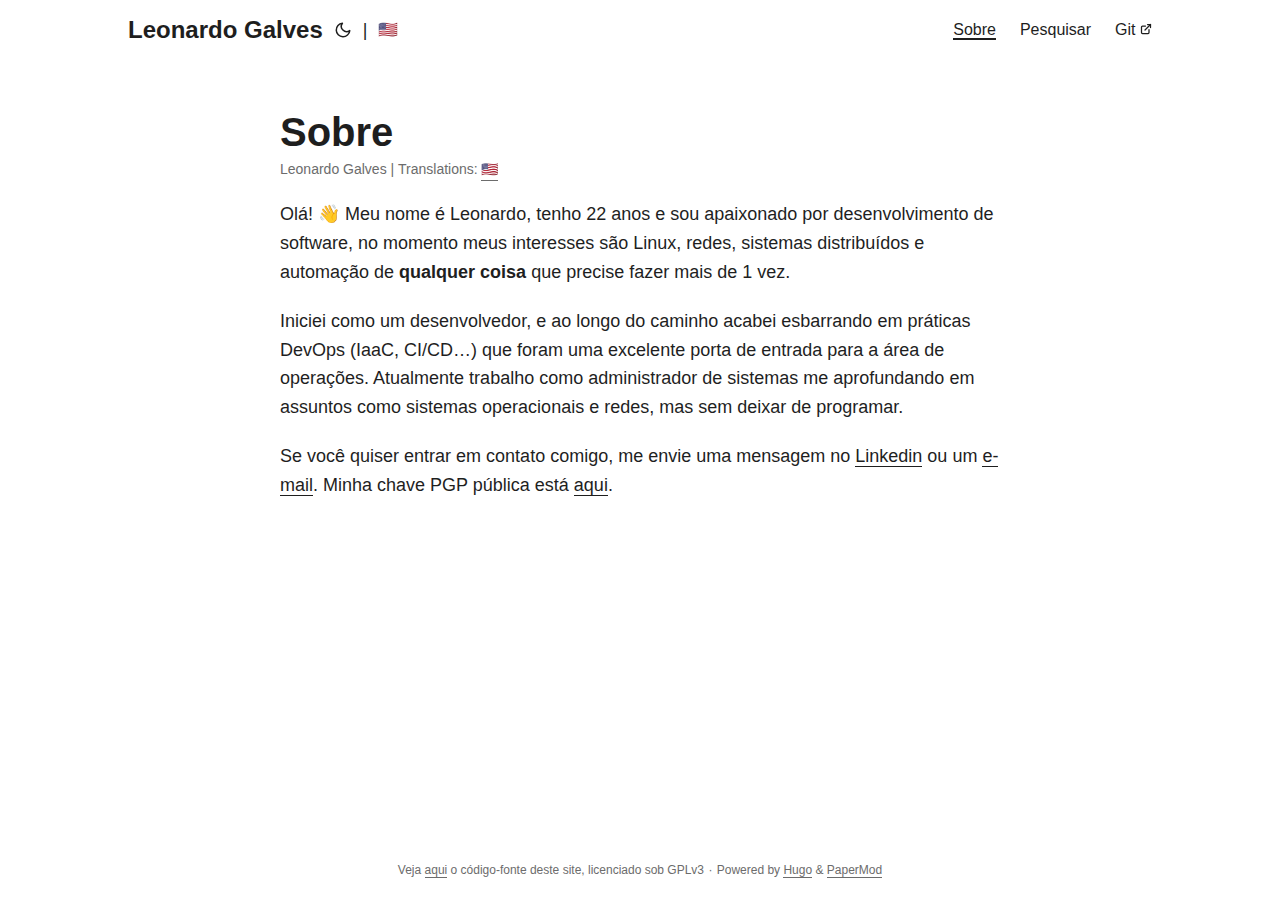
<file: about/index.html>
<!doctype html><html lang=pt-br dir=auto><head><meta charset=utf-8><meta http-equiv=X-UA-Compatible content="IE=edge"><meta name=viewport content="width=device-width,initial-scale=1,shrink-to-fit=no"><meta name=robots content="index, follow"><title>Sobre | Leonardo Galves</title>
<meta name=keywords content><meta name=description content="Uma pequena descrição sobre o autor do blog"><meta name=author content="Leonardo Galves"><link rel=canonical href=https://ls.galv.es/about/><link crossorigin=anonymous href=/assets/css/stylesheet.59ee64de0dc3b861a63bb2731f1de158c8a52d2a8a23f02ca3676f0233af3aff.css integrity="sha256-We5k3g3DuGGmO7JzHx3hWMilLSqKI/Aso2dvAjOvOv8=" rel="preload stylesheet" as=style><link rel=icon href=https://ls.galv.es/favicon.ico><link rel=icon type=image/png sizes=16x16 href=https://ls.galv.es/favicon-16x16.png><link rel=icon type=image/png sizes=32x32 href=https://ls.galv.es/favicon-32x32.png><link rel=apple-touch-icon href=https://ls.galv.es/apple-touch-icon.png><link rel=mask-icon href=https://ls.galv.es/safari-pinned-tab.svg><meta name=theme-color content="#2e2e33"><meta name=msapplication-TileColor content="#2e2e33"><link rel=alternate hreflang=en href=https://ls.galv.es/en/about/><link rel=alternate hreflang=pt-br href=https://ls.galv.es/about/><noscript><style>#theme-toggle,.top-link{display:none}</style><style>@media(prefers-color-scheme:dark){:root{--theme:rgb(29, 30, 32);--entry:rgb(46, 46, 51);--primary:rgb(218, 218, 219);--secondary:rgb(155, 156, 157);--tertiary:rgb(65, 66, 68);--content:rgb(196, 196, 197);--code-block-bg:rgb(46, 46, 51);--code-bg:rgb(55, 56, 62);--border:rgb(51, 51, 51)}.list{background:var(--theme)}.list:not(.dark)::-webkit-scrollbar-track{background:0 0}.list:not(.dark)::-webkit-scrollbar-thumb{border-color:var(--theme)}}</style></noscript><script async src="https://www.googletagmanager.com/gtag/js?id=G-7JMY8BD3WH"></script><script>var dnt,doNotTrack=!1;if(!1&&(dnt=navigator.doNotTrack||window.doNotTrack||navigator.msDoNotTrack,doNotTrack=dnt=="1"||dnt=="yes"),!doNotTrack){window.dataLayer=window.dataLayer||[];function gtag(){dataLayer.push(arguments)}gtag("js",new Date),gtag("config","G-7JMY8BD3WH")}</script><meta property="og:url" content="https://ls.galv.es/about/"><meta property="og:site_name" content="Leonardo Galves"><meta property="og:title" content="Sobre"><meta property="og:description" content="Uma pequena descrição sobre o autor do blog"><meta property="og:locale" content="pt-br"><meta property="og:type" content="article"><meta name=twitter:card content="summary"><meta name=twitter:title content="Sobre"><meta name=twitter:description content="Uma pequena descrição sobre o autor do blog"><script type=application/ld+json>{"@context":"https://schema.org","@type":"BreadcrumbList","itemListElement":[{"@type":"ListItem","position":1,"name":"Sobre","item":"https://ls.galv.es/about/"}]}</script><script type=application/ld+json>{"@context":"https://schema.org","@type":"BlogPosting","headline":"Sobre","name":"Sobre","description":"Uma pequena descrição sobre o autor do blog","keywords":[],"articleBody":"Olá! 👋 Meu nome é Leonardo, tenho 22 anos e sou apaixonado por desenvolvimento de software, no momento meus interesses são Linux, redes, sistemas distribuídos e automação de qualquer coisa que precise fazer mais de 1 vez.\nIniciei como um desenvolvedor, e ao longo do caminho acabei esbarrando em práticas DevOps (IaaC, CI/CD…) que foram uma excelente porta de entrada para a área de operações. Atualmente trabalho como administrador de sistemas me aprofundando em assuntos como sistemas operacionais e redes, mas sem deixar de programar.\nSe você quiser entrar em contato comigo, me envie uma mensagem no Linkedin ou um e-mail. Minha chave PGP pública está aqui.\n","wordCount":"107","inLanguage":"pt-br","datePublished":"0001-01-01T00:00:00Z","dateModified":"0001-01-01T00:00:00Z","author":{"@type":"Person","name":"Leonardo Galves"},"mainEntityOfPage":{"@type":"WebPage","@id":"https://ls.galv.es/about/"},"publisher":{"@type":"Organization","name":"Leonardo Galves","logo":{"@type":"ImageObject","url":"https://ls.galv.es/favicon.ico"}}}</script></head><body id=top><script>localStorage.getItem("pref-theme")==="dark"?document.body.classList.add("dark"):localStorage.getItem("pref-theme")==="light"?document.body.classList.remove("dark"):window.matchMedia("(prefers-color-scheme: dark)").matches&&document.body.classList.add("dark")</script><header class=header><nav class=nav><div class=logo><a href=https://ls.galv.es/ accesskey=h title="Leonardo Galves (Alt + H)">Leonardo Galves</a><div class=logo-switches><button id=theme-toggle accesskey=t title="(Alt + T)"><svg id="moon" width="24" height="18" viewBox="0 0 24 24" fill="none" stroke="currentcolor" stroke-width="2" stroke-linecap="round" stroke-linejoin="round"><path d="M21 12.79A9 9 0 1111.21 3 7 7 0 0021 12.79z"/></svg><svg id="sun" width="24" height="18" viewBox="0 0 24 24" fill="none" stroke="currentcolor" stroke-width="2" stroke-linecap="round" stroke-linejoin="round"><circle cx="12" cy="12" r="5"/><line x1="12" y1="1" x2="12" y2="3"/><line x1="12" y1="21" x2="12" y2="23"/><line x1="4.22" y1="4.22" x2="5.64" y2="5.64"/><line x1="18.36" y1="18.36" x2="19.78" y2="19.78"/><line x1="1" y1="12" x2="3" y2="12"/><line x1="21" y1="12" x2="23" y2="12"/><line x1="4.22" y1="19.78" x2="5.64" y2="18.36"/><line x1="18.36" y1="5.64" x2="19.78" y2="4.22"/></svg></button><ul class=lang-switch><li>|</li><li><a href=https://ls.galv.es/en/ title=Inglês aria-label=:us:>🇺🇸</a></li></ul></div></div><ul id=menu><li><a href=https://ls.galv.es/about/ title=Sobre><span class=active>Sobre</span></a></li><li><a href=https://ls.galv.es/search/ title=Pesquisar><span>Pesquisar</span></a></li><li><a href=https://git.galv.es/ title=Git><span>Git</span>&nbsp;<svg fill="none" shape-rendering="geometricPrecision" stroke="currentcolor" stroke-linecap="round" stroke-linejoin="round" stroke-width="2.5" viewBox="0 0 24 24" height="12" width="12"><path d="M18 13v6a2 2 0 01-2 2H5a2 2 0 01-2-2V8a2 2 0 012-2h6"/><path d="M15 3h6v6"/><path d="M10 14 21 3"/></svg></a></li></ul></nav></header><main class=main><article class=post-single><header class=post-header><h1 class="post-title entry-hint-parent">Sobre</h1><div class=post-meta>Leonardo Galves&nbsp;|&nbsp;Translations:<ul class=i18n_list><li><a href=https://ls.galv.es/en/about/>🇺🇸</a></li></ul></div></header><div class=post-content><p>Olá! 👋 Meu nome é Leonardo, tenho 22 anos e sou apaixonado por desenvolvimento de software, no momento meus interesses são Linux, redes, sistemas distribuídos e automação de <strong>qualquer coisa</strong> que precise fazer mais de 1 vez.</p><p>Iniciei como um desenvolvedor, e ao longo do caminho acabei esbarrando em práticas DevOps (IaaC, CI/CD&mldr;) que foram uma excelente porta de entrada para a área de operações. Atualmente trabalho como administrador de sistemas me aprofundando em assuntos como sistemas operacionais e redes, mas sem deixar de programar.</p><p>Se você quiser entrar em contato comigo, me envie uma mensagem no <a href=https://www.linkedin.com/in/lsgalves>Linkedin</a> ou um <a href=mailto:ls@galv.es>e-mail</a>. Minha chave PGP pública está <a href=https://ls.galv.es/gpg.pub.asc>aqui</a>.</p></div><footer class=post-footer><ul class=post-tags></ul></footer></article></main><footer class=footer><span>Veja <a href=https://github.com/lsgalves/ls.galv.es>aqui</a> o código-fonte deste site, licenciado sob GPLv3</span> ·
<span>Powered by
<a href=https://gohugo.io/ rel="noopener noreferrer" target=_blank>Hugo</a> &
        <a href=https://github.com/adityatelange/hugo-PaperMod/ rel=noopener target=_blank>PaperMod</a></span></footer><a href=#top aria-label="go to top" title="Go to Top (Alt + G)" class=top-link id=top-link accesskey=g><svg viewBox="0 0 12 6" fill="currentcolor"><path d="M12 6H0l6-6z"/></svg>
</a><script>let menu=document.getElementById("menu");menu&&(menu.scrollLeft=localStorage.getItem("menu-scroll-position"),menu.onscroll=function(){localStorage.setItem("menu-scroll-position",menu.scrollLeft)}),document.querySelectorAll('a[href^="#"]').forEach(e=>{e.addEventListener("click",function(e){e.preventDefault();var t=this.getAttribute("href").substr(1);window.matchMedia("(prefers-reduced-motion: reduce)").matches?document.querySelector(`[id='${decodeURIComponent(t)}']`).scrollIntoView():document.querySelector(`[id='${decodeURIComponent(t)}']`).scrollIntoView({behavior:"smooth"}),t==="top"?history.replaceState(null,null," "):history.pushState(null,null,`#${t}`)})})</script><script>var mybutton=document.getElementById("top-link");window.onscroll=function(){document.body.scrollTop>800||document.documentElement.scrollTop>800?(mybutton.style.visibility="visible",mybutton.style.opacity="1"):(mybutton.style.visibility="hidden",mybutton.style.opacity="0")}</script><script>document.getElementById("theme-toggle").addEventListener("click",()=>{document.body.className.includes("dark")?(document.body.classList.remove("dark"),localStorage.setItem("pref-theme","light")):(document.body.classList.add("dark"),localStorage.setItem("pref-theme","dark"))})</script><script>document.querySelectorAll("pre > code").forEach(e=>{const n=e.parentNode.parentNode,t=document.createElement("button");t.classList.add("copy-code"),t.innerHTML="copy";function s(){t.innerHTML="copied!",setTimeout(()=>{t.innerHTML="copy"},2e3)}t.addEventListener("click",t=>{if("clipboard"in navigator){navigator.clipboard.writeText(e.textContent),s();return}const n=document.createRange();n.selectNodeContents(e);const o=window.getSelection();o.removeAllRanges(),o.addRange(n);try{document.execCommand("copy"),s()}catch{}o.removeRange(n)}),n.classList.contains("highlight")?n.appendChild(t):n.parentNode.firstChild==n||(e.parentNode.parentNode.parentNode.parentNode.parentNode.nodeName=="TABLE"?e.parentNode.parentNode.parentNode.parentNode.parentNode.appendChild(t):e.parentNode.appendChild(t))})</script></body></html>
</file>
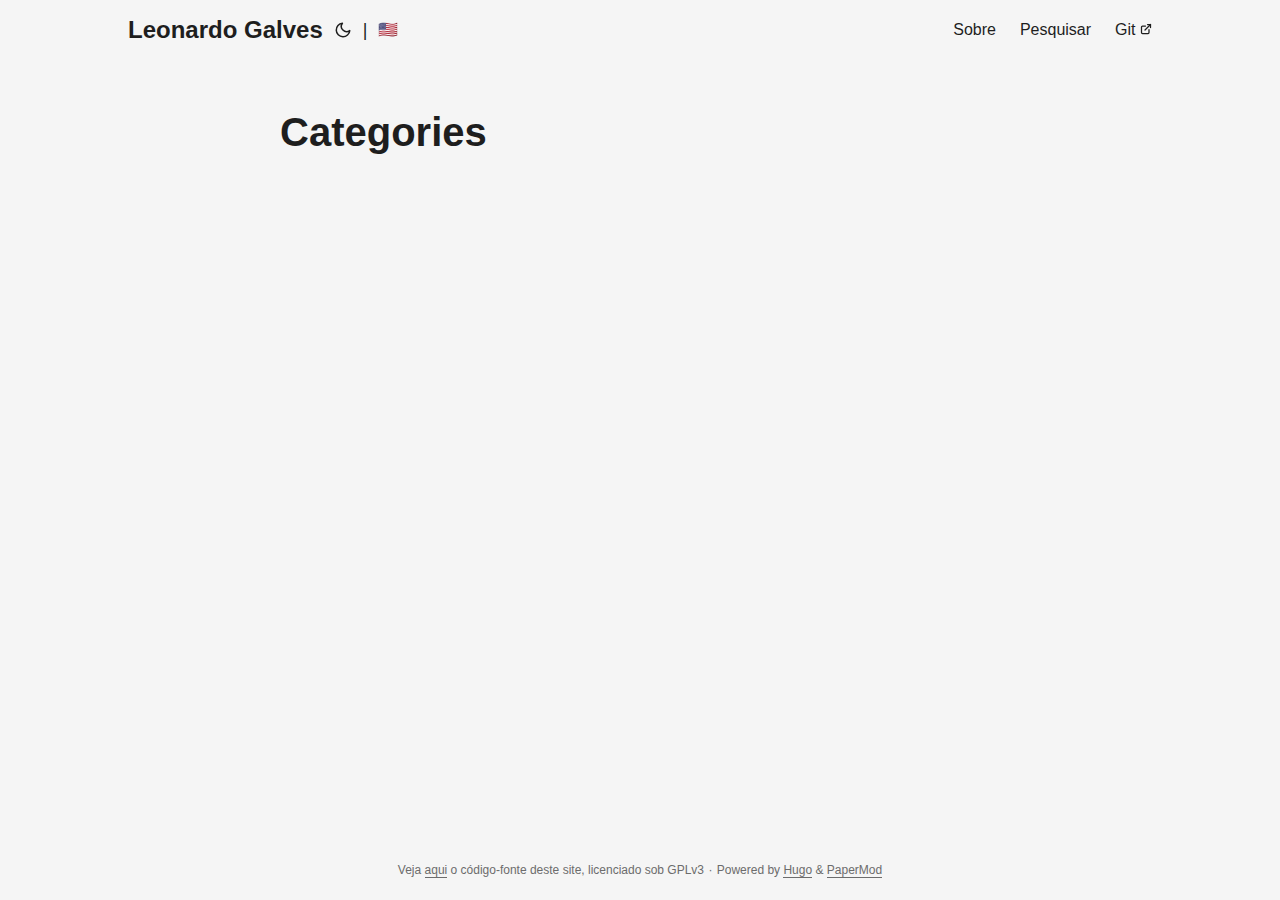
<file: categories/index.html>
<!doctype html><html lang=pt-br dir=auto><head><meta charset=utf-8><meta http-equiv=X-UA-Compatible content="IE=edge"><meta name=viewport content="width=device-width,initial-scale=1,shrink-to-fit=no"><meta name=robots content="index, follow"><title>Categories | Leonardo Galves</title>
<meta name=keywords content><meta name=description content="Apenas um blog onde despejo coisas sobre tecnologia."><meta name=author content="Leonardo Galves"><link rel=canonical href=https://ls.galv.es/categories/><link crossorigin=anonymous href=/assets/css/stylesheet.59ee64de0dc3b861a63bb2731f1de158c8a52d2a8a23f02ca3676f0233af3aff.css integrity="sha256-We5k3g3DuGGmO7JzHx3hWMilLSqKI/Aso2dvAjOvOv8=" rel="preload stylesheet" as=style><link rel=icon href=https://ls.galv.es/favicon.ico><link rel=icon type=image/png sizes=16x16 href=https://ls.galv.es/favicon-16x16.png><link rel=icon type=image/png sizes=32x32 href=https://ls.galv.es/favicon-32x32.png><link rel=apple-touch-icon href=https://ls.galv.es/apple-touch-icon.png><link rel=mask-icon href=https://ls.galv.es/safari-pinned-tab.svg><meta name=theme-color content="#2e2e33"><meta name=msapplication-TileColor content="#2e2e33"><link rel=alternate type=application/rss+xml href=https://ls.galv.es/categories/index.xml><link rel=alternate hreflang=pt-br href=https://ls.galv.es/categories/><link rel=alternate hreflang=en href=https://ls.galv.es/en/categories/><noscript><style>#theme-toggle,.top-link{display:none}</style><style>@media(prefers-color-scheme:dark){:root{--theme:rgb(29, 30, 32);--entry:rgb(46, 46, 51);--primary:rgb(218, 218, 219);--secondary:rgb(155, 156, 157);--tertiary:rgb(65, 66, 68);--content:rgb(196, 196, 197);--code-block-bg:rgb(46, 46, 51);--code-bg:rgb(55, 56, 62);--border:rgb(51, 51, 51)}.list{background:var(--theme)}.list:not(.dark)::-webkit-scrollbar-track{background:0 0}.list:not(.dark)::-webkit-scrollbar-thumb{border-color:var(--theme)}}</style></noscript><script async src="https://www.googletagmanager.com/gtag/js?id=G-7JMY8BD3WH"></script><script>var dnt,doNotTrack=!1;if(!1&&(dnt=navigator.doNotTrack||window.doNotTrack||navigator.msDoNotTrack,doNotTrack=dnt=="1"||dnt=="yes"),!doNotTrack){window.dataLayer=window.dataLayer||[];function gtag(){dataLayer.push(arguments)}gtag("js",new Date),gtag("config","G-7JMY8BD3WH")}</script><meta property="og:url" content="https://ls.galv.es/categories/"><meta property="og:site_name" content="Leonardo Galves"><meta property="og:title" content="Categories"><meta property="og:description" content="Apenas um blog onde despejo coisas sobre tecnologia."><meta property="og:locale" content="pt-br"><meta property="og:type" content="website"><meta name=twitter:card content="summary"><meta name=twitter:title content="Categories"><meta name=twitter:description content="Apenas um blog onde despejo coisas sobre tecnologia."></head><body class=list id=top><script>localStorage.getItem("pref-theme")==="dark"?document.body.classList.add("dark"):localStorage.getItem("pref-theme")==="light"?document.body.classList.remove("dark"):window.matchMedia("(prefers-color-scheme: dark)").matches&&document.body.classList.add("dark")</script><header class=header><nav class=nav><div class=logo><a href=https://ls.galv.es/ accesskey=h title="Leonardo Galves (Alt + H)">Leonardo Galves</a><div class=logo-switches><button id=theme-toggle accesskey=t title="(Alt + T)"><svg id="moon" width="24" height="18" viewBox="0 0 24 24" fill="none" stroke="currentcolor" stroke-width="2" stroke-linecap="round" stroke-linejoin="round"><path d="M21 12.79A9 9 0 1111.21 3 7 7 0 0021 12.79z"/></svg><svg id="sun" width="24" height="18" viewBox="0 0 24 24" fill="none" stroke="currentcolor" stroke-width="2" stroke-linecap="round" stroke-linejoin="round"><circle cx="12" cy="12" r="5"/><line x1="12" y1="1" x2="12" y2="3"/><line x1="12" y1="21" x2="12" y2="23"/><line x1="4.22" y1="4.22" x2="5.64" y2="5.64"/><line x1="18.36" y1="18.36" x2="19.78" y2="19.78"/><line x1="1" y1="12" x2="3" y2="12"/><line x1="21" y1="12" x2="23" y2="12"/><line x1="4.22" y1="19.78" x2="5.64" y2="18.36"/><line x1="18.36" y1="5.64" x2="19.78" y2="4.22"/></svg></button><ul class=lang-switch><li>|</li><li><a href=https://ls.galv.es/en/ title=Inglês aria-label=:us:>🇺🇸</a></li></ul></div></div><ul id=menu><li><a href=https://ls.galv.es/about/ title=Sobre><span>Sobre</span></a></li><li><a href=https://ls.galv.es/search/ title=Pesquisar><span>Pesquisar</span></a></li><li><a href=https://git.galv.es/ title=Git><span>Git</span>&nbsp;<svg fill="none" shape-rendering="geometricPrecision" stroke="currentcolor" stroke-linecap="round" stroke-linejoin="round" stroke-width="2.5" viewBox="0 0 24 24" height="12" width="12"><path d="M18 13v6a2 2 0 01-2 2H5a2 2 0 01-2-2V8a2 2 0 012-2h6"/><path d="M15 3h6v6"/><path d="M10 14 21 3"/></svg></a></li></ul></nav></header><main class=main><header class=page-header><h1>Categories</h1></header><ul class=terms-tags></ul></main><footer class=footer><span>Veja <a href=https://github.com/lsgalves/ls.galv.es>aqui</a> o código-fonte deste site, licenciado sob GPLv3</span> ·
<span>Powered by
<a href=https://gohugo.io/ rel="noopener noreferrer" target=_blank>Hugo</a> &
        <a href=https://github.com/adityatelange/hugo-PaperMod/ rel=noopener target=_blank>PaperMod</a></span></footer><a href=#top aria-label="go to top" title="Go to Top (Alt + G)" class=top-link id=top-link accesskey=g><svg viewBox="0 0 12 6" fill="currentcolor"><path d="M12 6H0l6-6z"/></svg>
</a><script>let menu=document.getElementById("menu");menu&&(menu.scrollLeft=localStorage.getItem("menu-scroll-position"),menu.onscroll=function(){localStorage.setItem("menu-scroll-position",menu.scrollLeft)}),document.querySelectorAll('a[href^="#"]').forEach(e=>{e.addEventListener("click",function(e){e.preventDefault();var t=this.getAttribute("href").substr(1);window.matchMedia("(prefers-reduced-motion: reduce)").matches?document.querySelector(`[id='${decodeURIComponent(t)}']`).scrollIntoView():document.querySelector(`[id='${decodeURIComponent(t)}']`).scrollIntoView({behavior:"smooth"}),t==="top"?history.replaceState(null,null," "):history.pushState(null,null,`#${t}`)})})</script><script>var mybutton=document.getElementById("top-link");window.onscroll=function(){document.body.scrollTop>800||document.documentElement.scrollTop>800?(mybutton.style.visibility="visible",mybutton.style.opacity="1"):(mybutton.style.visibility="hidden",mybutton.style.opacity="0")}</script><script>document.getElementById("theme-toggle").addEventListener("click",()=>{document.body.className.includes("dark")?(document.body.classList.remove("dark"),localStorage.setItem("pref-theme","light")):(document.body.classList.add("dark"),localStorage.setItem("pref-theme","dark"))})</script></body></html>
</file>
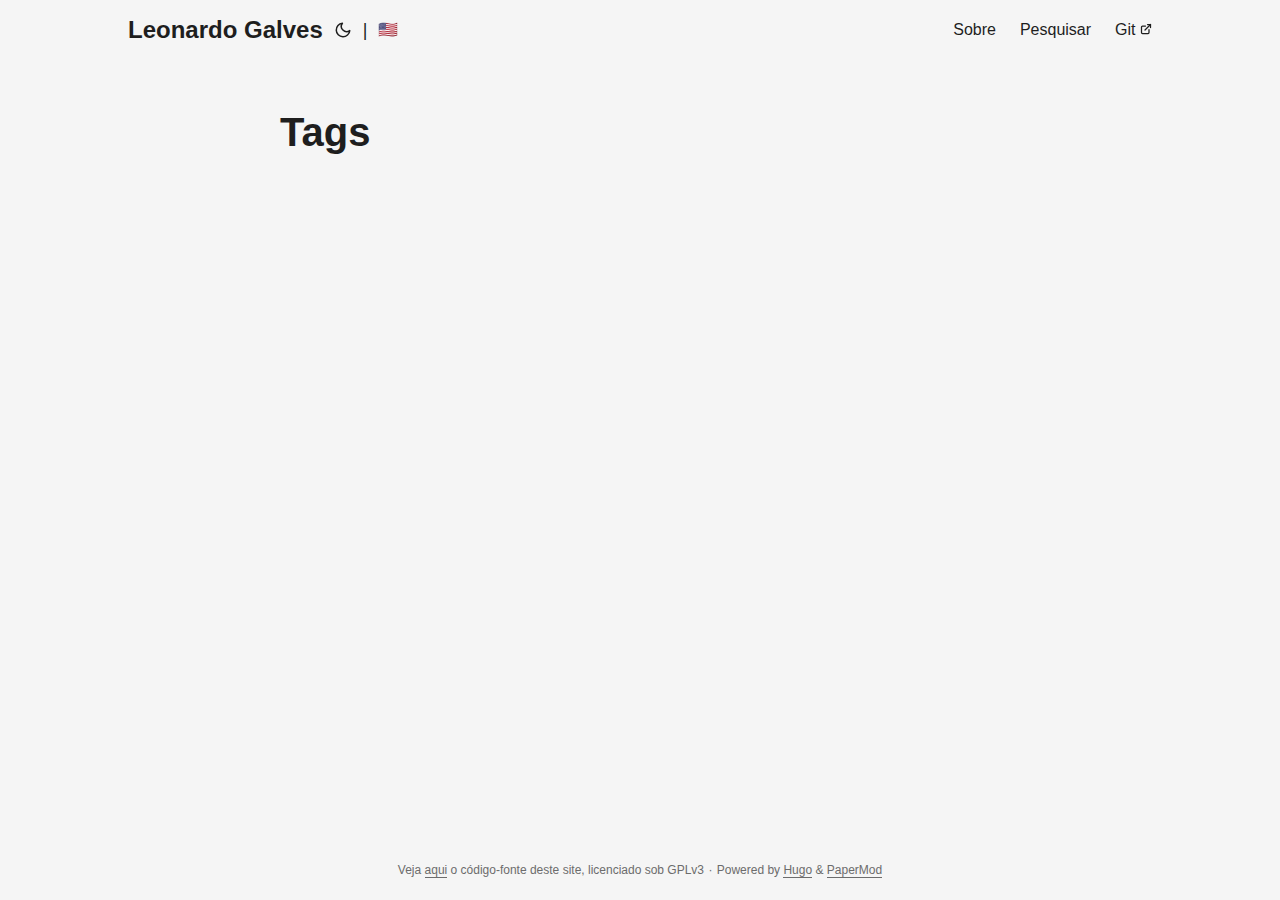
<file: tags/index.html>
<!doctype html><html lang=pt-br dir=auto><head><meta charset=utf-8><meta http-equiv=X-UA-Compatible content="IE=edge"><meta name=viewport content="width=device-width,initial-scale=1,shrink-to-fit=no"><meta name=robots content="index, follow"><title>Tags | Leonardo Galves</title>
<meta name=keywords content><meta name=description content="Apenas um blog onde despejo coisas sobre tecnologia."><meta name=author content="Leonardo Galves"><link rel=canonical href=https://ls.galv.es/tags/><link crossorigin=anonymous href=/assets/css/stylesheet.59ee64de0dc3b861a63bb2731f1de158c8a52d2a8a23f02ca3676f0233af3aff.css integrity="sha256-We5k3g3DuGGmO7JzHx3hWMilLSqKI/Aso2dvAjOvOv8=" rel="preload stylesheet" as=style><link rel=icon href=https://ls.galv.es/favicon.ico><link rel=icon type=image/png sizes=16x16 href=https://ls.galv.es/favicon-16x16.png><link rel=icon type=image/png sizes=32x32 href=https://ls.galv.es/favicon-32x32.png><link rel=apple-touch-icon href=https://ls.galv.es/apple-touch-icon.png><link rel=mask-icon href=https://ls.galv.es/safari-pinned-tab.svg><meta name=theme-color content="#2e2e33"><meta name=msapplication-TileColor content="#2e2e33"><link rel=alternate type=application/rss+xml href=https://ls.galv.es/tags/index.xml><link rel=alternate hreflang=pt-br href=https://ls.galv.es/tags/><link rel=alternate hreflang=en href=https://ls.galv.es/en/tags/><noscript><style>#theme-toggle,.top-link{display:none}</style><style>@media(prefers-color-scheme:dark){:root{--theme:rgb(29, 30, 32);--entry:rgb(46, 46, 51);--primary:rgb(218, 218, 219);--secondary:rgb(155, 156, 157);--tertiary:rgb(65, 66, 68);--content:rgb(196, 196, 197);--code-block-bg:rgb(46, 46, 51);--code-bg:rgb(55, 56, 62);--border:rgb(51, 51, 51)}.list{background:var(--theme)}.list:not(.dark)::-webkit-scrollbar-track{background:0 0}.list:not(.dark)::-webkit-scrollbar-thumb{border-color:var(--theme)}}</style></noscript><script async src="https://www.googletagmanager.com/gtag/js?id=G-7JMY8BD3WH"></script><script>var dnt,doNotTrack=!1;if(!1&&(dnt=navigator.doNotTrack||window.doNotTrack||navigator.msDoNotTrack,doNotTrack=dnt=="1"||dnt=="yes"),!doNotTrack){window.dataLayer=window.dataLayer||[];function gtag(){dataLayer.push(arguments)}gtag("js",new Date),gtag("config","G-7JMY8BD3WH")}</script><meta property="og:url" content="https://ls.galv.es/tags/"><meta property="og:site_name" content="Leonardo Galves"><meta property="og:title" content="Tags"><meta property="og:description" content="Apenas um blog onde despejo coisas sobre tecnologia."><meta property="og:locale" content="pt-br"><meta property="og:type" content="website"><meta name=twitter:card content="summary"><meta name=twitter:title content="Tags"><meta name=twitter:description content="Apenas um blog onde despejo coisas sobre tecnologia."></head><body class=list id=top><script>localStorage.getItem("pref-theme")==="dark"?document.body.classList.add("dark"):localStorage.getItem("pref-theme")==="light"?document.body.classList.remove("dark"):window.matchMedia("(prefers-color-scheme: dark)").matches&&document.body.classList.add("dark")</script><header class=header><nav class=nav><div class=logo><a href=https://ls.galv.es/ accesskey=h title="Leonardo Galves (Alt + H)">Leonardo Galves</a><div class=logo-switches><button id=theme-toggle accesskey=t title="(Alt + T)"><svg id="moon" width="24" height="18" viewBox="0 0 24 24" fill="none" stroke="currentcolor" stroke-width="2" stroke-linecap="round" stroke-linejoin="round"><path d="M21 12.79A9 9 0 1111.21 3 7 7 0 0021 12.79z"/></svg><svg id="sun" width="24" height="18" viewBox="0 0 24 24" fill="none" stroke="currentcolor" stroke-width="2" stroke-linecap="round" stroke-linejoin="round"><circle cx="12" cy="12" r="5"/><line x1="12" y1="1" x2="12" y2="3"/><line x1="12" y1="21" x2="12" y2="23"/><line x1="4.22" y1="4.22" x2="5.64" y2="5.64"/><line x1="18.36" y1="18.36" x2="19.78" y2="19.78"/><line x1="1" y1="12" x2="3" y2="12"/><line x1="21" y1="12" x2="23" y2="12"/><line x1="4.22" y1="19.78" x2="5.64" y2="18.36"/><line x1="18.36" y1="5.64" x2="19.78" y2="4.22"/></svg></button><ul class=lang-switch><li>|</li><li><a href=https://ls.galv.es/en/ title=Inglês aria-label=:us:>🇺🇸</a></li></ul></div></div><ul id=menu><li><a href=https://ls.galv.es/about/ title=Sobre><span>Sobre</span></a></li><li><a href=https://ls.galv.es/search/ title=Pesquisar><span>Pesquisar</span></a></li><li><a href=https://git.galv.es/ title=Git><span>Git</span>&nbsp;<svg fill="none" shape-rendering="geometricPrecision" stroke="currentcolor" stroke-linecap="round" stroke-linejoin="round" stroke-width="2.5" viewBox="0 0 24 24" height="12" width="12"><path d="M18 13v6a2 2 0 01-2 2H5a2 2 0 01-2-2V8a2 2 0 012-2h6"/><path d="M15 3h6v6"/><path d="M10 14 21 3"/></svg></a></li></ul></nav></header><main class=main><header class=page-header><h1>Tags</h1></header><ul class=terms-tags></ul></main><footer class=footer><span>Veja <a href=https://github.com/lsgalves/ls.galv.es>aqui</a> o código-fonte deste site, licenciado sob GPLv3</span> ·
<span>Powered by
<a href=https://gohugo.io/ rel="noopener noreferrer" target=_blank>Hugo</a> &
        <a href=https://github.com/adityatelange/hugo-PaperMod/ rel=noopener target=_blank>PaperMod</a></span></footer><a href=#top aria-label="go to top" title="Go to Top (Alt + G)" class=top-link id=top-link accesskey=g><svg viewBox="0 0 12 6" fill="currentcolor"><path d="M12 6H0l6-6z"/></svg>
</a><script>let menu=document.getElementById("menu");menu&&(menu.scrollLeft=localStorage.getItem("menu-scroll-position"),menu.onscroll=function(){localStorage.setItem("menu-scroll-position",menu.scrollLeft)}),document.querySelectorAll('a[href^="#"]').forEach(e=>{e.addEventListener("click",function(e){e.preventDefault();var t=this.getAttribute("href").substr(1);window.matchMedia("(prefers-reduced-motion: reduce)").matches?document.querySelector(`[id='${decodeURIComponent(t)}']`).scrollIntoView():document.querySelector(`[id='${decodeURIComponent(t)}']`).scrollIntoView({behavior:"smooth"}),t==="top"?history.replaceState(null,null," "):history.pushState(null,null,`#${t}`)})})</script><script>var mybutton=document.getElementById("top-link");window.onscroll=function(){document.body.scrollTop>800||document.documentElement.scrollTop>800?(mybutton.style.visibility="visible",mybutton.style.opacity="1"):(mybutton.style.visibility="hidden",mybutton.style.opacity="0")}</script><script>document.getElementById("theme-toggle").addEventListener("click",()=>{document.body.className.includes("dark")?(document.body.classList.remove("dark"),localStorage.setItem("pref-theme","light")):(document.body.classList.add("dark"),localStorage.setItem("pref-theme","dark"))})</script></body></html>
</file>
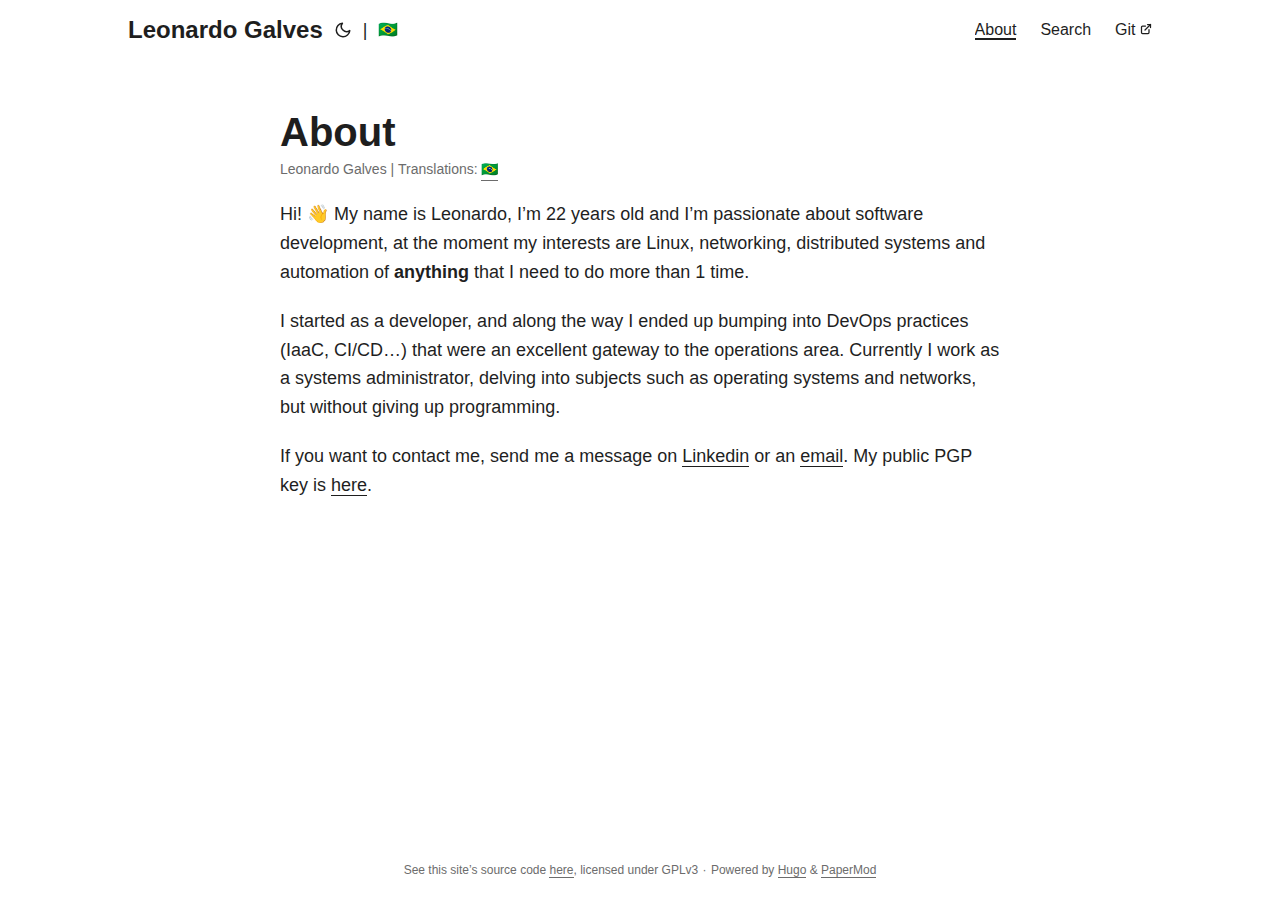
<file: en/about/index.html>
<!doctype html><html lang=en dir=auto><head><meta charset=utf-8><meta http-equiv=X-UA-Compatible content="IE=edge"><meta name=viewport content="width=device-width,initial-scale=1,shrink-to-fit=no"><meta name=robots content="index, follow"><title>About | Leonardo Galves</title>
<meta name=keywords content><meta name=description content="A short description about the author of the blog"><meta name=author content="Leonardo Galves"><link rel=canonical href=https://ls.galv.es/en/about/><link crossorigin=anonymous href=/assets/css/stylesheet.59ee64de0dc3b861a63bb2731f1de158c8a52d2a8a23f02ca3676f0233af3aff.css integrity="sha256-We5k3g3DuGGmO7JzHx3hWMilLSqKI/Aso2dvAjOvOv8=" rel="preload stylesheet" as=style><link rel=icon href=https://ls.galv.es/favicon.ico><link rel=icon type=image/png sizes=16x16 href=https://ls.galv.es/favicon-16x16.png><link rel=icon type=image/png sizes=32x32 href=https://ls.galv.es/favicon-32x32.png><link rel=apple-touch-icon href=https://ls.galv.es/apple-touch-icon.png><link rel=mask-icon href=https://ls.galv.es/safari-pinned-tab.svg><meta name=theme-color content="#2e2e33"><meta name=msapplication-TileColor content="#2e2e33"><link rel=alternate hreflang=en href=https://ls.galv.es/en/about/><link rel=alternate hreflang=pt-br href=https://ls.galv.es/about/><noscript><style>#theme-toggle,.top-link{display:none}</style><style>@media(prefers-color-scheme:dark){:root{--theme:rgb(29, 30, 32);--entry:rgb(46, 46, 51);--primary:rgb(218, 218, 219);--secondary:rgb(155, 156, 157);--tertiary:rgb(65, 66, 68);--content:rgb(196, 196, 197);--code-block-bg:rgb(46, 46, 51);--code-bg:rgb(55, 56, 62);--border:rgb(51, 51, 51)}.list{background:var(--theme)}.list:not(.dark)::-webkit-scrollbar-track{background:0 0}.list:not(.dark)::-webkit-scrollbar-thumb{border-color:var(--theme)}}</style></noscript><script async src="https://www.googletagmanager.com/gtag/js?id=G-7JMY8BD3WH"></script><script>var dnt,doNotTrack=!1;if(!1&&(dnt=navigator.doNotTrack||window.doNotTrack||navigator.msDoNotTrack,doNotTrack=dnt=="1"||dnt=="yes"),!doNotTrack){window.dataLayer=window.dataLayer||[];function gtag(){dataLayer.push(arguments)}gtag("js",new Date),gtag("config","G-7JMY8BD3WH")}</script><meta property="og:url" content="https://ls.galv.es/en/about/"><meta property="og:site_name" content="Leonardo Galves"><meta property="og:title" content="About"><meta property="og:description" content="A short description about the author of the blog"><meta property="og:locale" content="en"><meta property="og:type" content="article"><meta name=twitter:card content="summary"><meta name=twitter:title content="About"><meta name=twitter:description content="A short description about the author of the blog"><script type=application/ld+json>{"@context":"https://schema.org","@type":"BreadcrumbList","itemListElement":[{"@type":"ListItem","position":1,"name":"About","item":"https://ls.galv.es/en/about/"}]}</script><script type=application/ld+json>{"@context":"https://schema.org","@type":"BlogPosting","headline":"About","name":"About","description":"A short description about the author of the blog","keywords":[],"articleBody":"Hi! 👋 My name is Leonardo, I’m 22 years old and I’m passionate about software development, at the moment my interests are Linux, networking, distributed systems and automation of anything that I need to do more than 1 time.\nI started as a developer, and along the way I ended up bumping into DevOps practices (IaaC, CI/CD…) that were an excellent gateway to the operations area. Currently I work as a systems administrator, delving into subjects such as operating systems and networks, but without giving up programming.\nIf you want to contact me, send me a message on Linkedin or an email. My public PGP key is here.\n","wordCount":"108","inLanguage":"en","datePublished":"0001-01-01T00:00:00Z","dateModified":"0001-01-01T00:00:00Z","author":{"@type":"Person","name":"Leonardo Galves"},"mainEntityOfPage":{"@type":"WebPage","@id":"https://ls.galv.es/en/about/"},"publisher":{"@type":"Organization","name":"Leonardo Galves","logo":{"@type":"ImageObject","url":"https://ls.galv.es/favicon.ico"}}}</script></head><body id=top><script>localStorage.getItem("pref-theme")==="dark"?document.body.classList.add("dark"):localStorage.getItem("pref-theme")==="light"?document.body.classList.remove("dark"):window.matchMedia("(prefers-color-scheme: dark)").matches&&document.body.classList.add("dark")</script><header class=header><nav class=nav><div class=logo><a href=https://ls.galv.es/en/ accesskey=h title="Leonardo Galves (Alt + H)">Leonardo Galves</a><div class=logo-switches><button id=theme-toggle accesskey=t title="(Alt + T)"><svg id="moon" width="24" height="18" viewBox="0 0 24 24" fill="none" stroke="currentcolor" stroke-width="2" stroke-linecap="round" stroke-linejoin="round"><path d="M21 12.79A9 9 0 1111.21 3 7 7 0 0021 12.79z"/></svg><svg id="sun" width="24" height="18" viewBox="0 0 24 24" fill="none" stroke="currentcolor" stroke-width="2" stroke-linecap="round" stroke-linejoin="round"><circle cx="12" cy="12" r="5"/><line x1="12" y1="1" x2="12" y2="3"/><line x1="12" y1="21" x2="12" y2="23"/><line x1="4.22" y1="4.22" x2="5.64" y2="5.64"/><line x1="18.36" y1="18.36" x2="19.78" y2="19.78"/><line x1="1" y1="12" x2="3" y2="12"/><line x1="21" y1="12" x2="23" y2="12"/><line x1="4.22" y1="19.78" x2="5.64" y2="18.36"/><line x1="18.36" y1="5.64" x2="19.78" y2="4.22"/></svg></button><ul class=lang-switch><li>|</li><li><a href=https://ls.galv.es/ title=Portuguese aria-label=:flag_br:>🇧🇷</a></li></ul></div></div><ul id=menu><li><a href=https://ls.galv.es/en/about/ title=About><span class=active>About</span></a></li><li><a href=https://ls.galv.es/en/search/ title="Search (Alt + /)" accesskey=/><span>Search</span></a></li><li><a href=https://git.galv.es/ title=Git><span>Git</span>&nbsp;<svg fill="none" shape-rendering="geometricPrecision" stroke="currentcolor" stroke-linecap="round" stroke-linejoin="round" stroke-width="2.5" viewBox="0 0 24 24" height="12" width="12"><path d="M18 13v6a2 2 0 01-2 2H5a2 2 0 01-2-2V8a2 2 0 012-2h6"/><path d="M15 3h6v6"/><path d="M10 14 21 3"/></svg></a></li></ul></nav></header><main class=main><article class=post-single><header class=post-header><h1 class="post-title entry-hint-parent">About</h1><div class=post-meta>Leonardo Galves&nbsp;|&nbsp;Translations:<ul class=i18n_list><li><a href=https://ls.galv.es/about/>🇧🇷</a></li></ul></div></header><div class=post-content><p>Hi! 👋 My name is Leonardo, I&rsquo;m 22 years old and I&rsquo;m passionate about software development, at the moment my interests are Linux, networking, distributed systems and automation of <strong>anything</strong> that I need to do more than 1 time.</p><p>I started as a developer, and along the way I ended up bumping into DevOps practices (IaaC, CI/CD&mldr;) that were an excellent gateway to the operations area. Currently I work as a systems administrator, delving into subjects such as operating systems and networks, but without giving up programming.</p><p>If you want to contact me, send me a message on <a href="https://www.linkedin.com/in/lsgalves?locale=en_US">Linkedin</a> or an <a href=mailto:ls@galv.es>email</a>. My public PGP key is <a href=https://ls.galv.es/gpg.pub.asc>here</a>.</p></div><footer class=post-footer><ul class=post-tags></ul></footer></article></main><footer class=footer><span>See this site&rsquo;s source code <a href=https://github.com/lsgalves/ls.galv.es>here</a>, licensed under GPLv3</span> ·
<span>Powered by
<a href=https://gohugo.io/ rel="noopener noreferrer" target=_blank>Hugo</a> &
        <a href=https://github.com/adityatelange/hugo-PaperMod/ rel=noopener target=_blank>PaperMod</a></span></footer><a href=#top aria-label="go to top" title="Go to Top (Alt + G)" class=top-link id=top-link accesskey=g><svg viewBox="0 0 12 6" fill="currentcolor"><path d="M12 6H0l6-6z"/></svg>
</a><script>let menu=document.getElementById("menu");menu&&(menu.scrollLeft=localStorage.getItem("menu-scroll-position"),menu.onscroll=function(){localStorage.setItem("menu-scroll-position",menu.scrollLeft)}),document.querySelectorAll('a[href^="#"]').forEach(e=>{e.addEventListener("click",function(e){e.preventDefault();var t=this.getAttribute("href").substr(1);window.matchMedia("(prefers-reduced-motion: reduce)").matches?document.querySelector(`[id='${decodeURIComponent(t)}']`).scrollIntoView():document.querySelector(`[id='${decodeURIComponent(t)}']`).scrollIntoView({behavior:"smooth"}),t==="top"?history.replaceState(null,null," "):history.pushState(null,null,`#${t}`)})})</script><script>var mybutton=document.getElementById("top-link");window.onscroll=function(){document.body.scrollTop>800||document.documentElement.scrollTop>800?(mybutton.style.visibility="visible",mybutton.style.opacity="1"):(mybutton.style.visibility="hidden",mybutton.style.opacity="0")}</script><script>document.getElementById("theme-toggle").addEventListener("click",()=>{document.body.className.includes("dark")?(document.body.classList.remove("dark"),localStorage.setItem("pref-theme","light")):(document.body.classList.add("dark"),localStorage.setItem("pref-theme","dark"))})</script><script>document.querySelectorAll("pre > code").forEach(e=>{const n=e.parentNode.parentNode,t=document.createElement("button");t.classList.add("copy-code"),t.innerHTML="copy";function s(){t.innerHTML="copied!",setTimeout(()=>{t.innerHTML="copy"},2e3)}t.addEventListener("click",t=>{if("clipboard"in navigator){navigator.clipboard.writeText(e.textContent),s();return}const n=document.createRange();n.selectNodeContents(e);const o=window.getSelection();o.removeAllRanges(),o.addRange(n);try{document.execCommand("copy"),s()}catch{}o.removeRange(n)}),n.classList.contains("highlight")?n.appendChild(t):n.parentNode.firstChild==n||(e.parentNode.parentNode.parentNode.parentNode.parentNode.nodeName=="TABLE"?e.parentNode.parentNode.parentNode.parentNode.parentNode.appendChild(t):e.parentNode.appendChild(t))})</script></body></html>
</file>
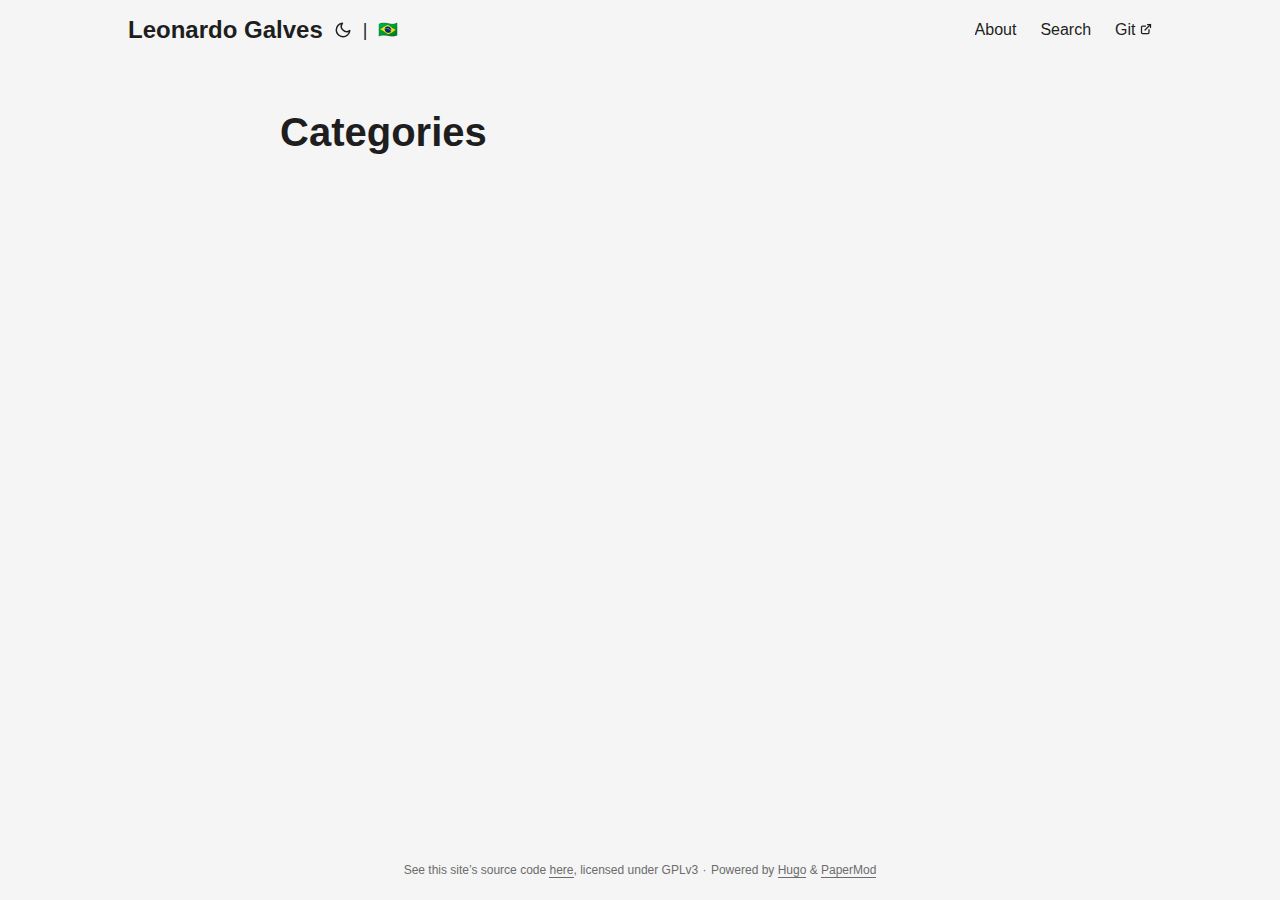
<file: en/categories/index.html>
<!doctype html><html lang=en dir=auto><head><meta charset=utf-8><meta http-equiv=X-UA-Compatible content="IE=edge"><meta name=viewport content="width=device-width,initial-scale=1,shrink-to-fit=no"><meta name=robots content="index, follow"><title>Categories | Leonardo Galves</title>
<meta name=keywords content><meta name=description content="Apenas um blog onde despejo coisas sobre tecnologia."><meta name=author content="Leonardo Galves"><link rel=canonical href=https://ls.galv.es/en/categories/><link crossorigin=anonymous href=/assets/css/stylesheet.59ee64de0dc3b861a63bb2731f1de158c8a52d2a8a23f02ca3676f0233af3aff.css integrity="sha256-We5k3g3DuGGmO7JzHx3hWMilLSqKI/Aso2dvAjOvOv8=" rel="preload stylesheet" as=style><link rel=icon href=https://ls.galv.es/favicon.ico><link rel=icon type=image/png sizes=16x16 href=https://ls.galv.es/favicon-16x16.png><link rel=icon type=image/png sizes=32x32 href=https://ls.galv.es/favicon-32x32.png><link rel=apple-touch-icon href=https://ls.galv.es/apple-touch-icon.png><link rel=mask-icon href=https://ls.galv.es/safari-pinned-tab.svg><meta name=theme-color content="#2e2e33"><meta name=msapplication-TileColor content="#2e2e33"><link rel=alternate type=application/rss+xml href=https://ls.galv.es/en/categories/index.xml><link rel=alternate hreflang=pt-br href=https://ls.galv.es/categories/><link rel=alternate hreflang=en href=https://ls.galv.es/en/categories/><noscript><style>#theme-toggle,.top-link{display:none}</style><style>@media(prefers-color-scheme:dark){:root{--theme:rgb(29, 30, 32);--entry:rgb(46, 46, 51);--primary:rgb(218, 218, 219);--secondary:rgb(155, 156, 157);--tertiary:rgb(65, 66, 68);--content:rgb(196, 196, 197);--code-block-bg:rgb(46, 46, 51);--code-bg:rgb(55, 56, 62);--border:rgb(51, 51, 51)}.list{background:var(--theme)}.list:not(.dark)::-webkit-scrollbar-track{background:0 0}.list:not(.dark)::-webkit-scrollbar-thumb{border-color:var(--theme)}}</style></noscript><script async src="https://www.googletagmanager.com/gtag/js?id=G-7JMY8BD3WH"></script><script>var dnt,doNotTrack=!1;if(!1&&(dnt=navigator.doNotTrack||window.doNotTrack||navigator.msDoNotTrack,doNotTrack=dnt=="1"||dnt=="yes"),!doNotTrack){window.dataLayer=window.dataLayer||[];function gtag(){dataLayer.push(arguments)}gtag("js",new Date),gtag("config","G-7JMY8BD3WH")}</script><meta property="og:url" content="https://ls.galv.es/en/categories/"><meta property="og:site_name" content="Leonardo Galves"><meta property="og:title" content="Categories"><meta property="og:description" content="Apenas um blog onde despejo coisas sobre tecnologia."><meta property="og:locale" content="en"><meta property="og:type" content="website"><meta name=twitter:card content="summary"><meta name=twitter:title content="Categories"><meta name=twitter:description content="Apenas um blog onde despejo coisas sobre tecnologia."></head><body class=list id=top><script>localStorage.getItem("pref-theme")==="dark"?document.body.classList.add("dark"):localStorage.getItem("pref-theme")==="light"?document.body.classList.remove("dark"):window.matchMedia("(prefers-color-scheme: dark)").matches&&document.body.classList.add("dark")</script><header class=header><nav class=nav><div class=logo><a href=https://ls.galv.es/en/ accesskey=h title="Leonardo Galves (Alt + H)">Leonardo Galves</a><div class=logo-switches><button id=theme-toggle accesskey=t title="(Alt + T)"><svg id="moon" width="24" height="18" viewBox="0 0 24 24" fill="none" stroke="currentcolor" stroke-width="2" stroke-linecap="round" stroke-linejoin="round"><path d="M21 12.79A9 9 0 1111.21 3 7 7 0 0021 12.79z"/></svg><svg id="sun" width="24" height="18" viewBox="0 0 24 24" fill="none" stroke="currentcolor" stroke-width="2" stroke-linecap="round" stroke-linejoin="round"><circle cx="12" cy="12" r="5"/><line x1="12" y1="1" x2="12" y2="3"/><line x1="12" y1="21" x2="12" y2="23"/><line x1="4.22" y1="4.22" x2="5.64" y2="5.64"/><line x1="18.36" y1="18.36" x2="19.78" y2="19.78"/><line x1="1" y1="12" x2="3" y2="12"/><line x1="21" y1="12" x2="23" y2="12"/><line x1="4.22" y1="19.78" x2="5.64" y2="18.36"/><line x1="18.36" y1="5.64" x2="19.78" y2="4.22"/></svg></button><ul class=lang-switch><li>|</li><li><a href=https://ls.galv.es/ title=Portuguese aria-label=:flag_br:>🇧🇷</a></li></ul></div></div><ul id=menu><li><a href=https://ls.galv.es/en/about/ title=About><span>About</span></a></li><li><a href=https://ls.galv.es/en/search/ title="Search (Alt + /)" accesskey=/><span>Search</span></a></li><li><a href=https://git.galv.es/ title=Git><span>Git</span>&nbsp;<svg fill="none" shape-rendering="geometricPrecision" stroke="currentcolor" stroke-linecap="round" stroke-linejoin="round" stroke-width="2.5" viewBox="0 0 24 24" height="12" width="12"><path d="M18 13v6a2 2 0 01-2 2H5a2 2 0 01-2-2V8a2 2 0 012-2h6"/><path d="M15 3h6v6"/><path d="M10 14 21 3"/></svg></a></li></ul></nav></header><main class=main><header class=page-header><h1>Categories</h1></header><ul class=terms-tags></ul></main><footer class=footer><span>See this site&rsquo;s source code <a href=https://github.com/lsgalves/ls.galv.es>here</a>, licensed under GPLv3</span> ·
<span>Powered by
<a href=https://gohugo.io/ rel="noopener noreferrer" target=_blank>Hugo</a> &
        <a href=https://github.com/adityatelange/hugo-PaperMod/ rel=noopener target=_blank>PaperMod</a></span></footer><a href=#top aria-label="go to top" title="Go to Top (Alt + G)" class=top-link id=top-link accesskey=g><svg viewBox="0 0 12 6" fill="currentcolor"><path d="M12 6H0l6-6z"/></svg>
</a><script>let menu=document.getElementById("menu");menu&&(menu.scrollLeft=localStorage.getItem("menu-scroll-position"),menu.onscroll=function(){localStorage.setItem("menu-scroll-position",menu.scrollLeft)}),document.querySelectorAll('a[href^="#"]').forEach(e=>{e.addEventListener("click",function(e){e.preventDefault();var t=this.getAttribute("href").substr(1);window.matchMedia("(prefers-reduced-motion: reduce)").matches?document.querySelector(`[id='${decodeURIComponent(t)}']`).scrollIntoView():document.querySelector(`[id='${decodeURIComponent(t)}']`).scrollIntoView({behavior:"smooth"}),t==="top"?history.replaceState(null,null," "):history.pushState(null,null,`#${t}`)})})</script><script>var mybutton=document.getElementById("top-link");window.onscroll=function(){document.body.scrollTop>800||document.documentElement.scrollTop>800?(mybutton.style.visibility="visible",mybutton.style.opacity="1"):(mybutton.style.visibility="hidden",mybutton.style.opacity="0")}</script><script>document.getElementById("theme-toggle").addEventListener("click",()=>{document.body.className.includes("dark")?(document.body.classList.remove("dark"),localStorage.setItem("pref-theme","light")):(document.body.classList.add("dark"),localStorage.setItem("pref-theme","dark"))})</script></body></html>
</file>
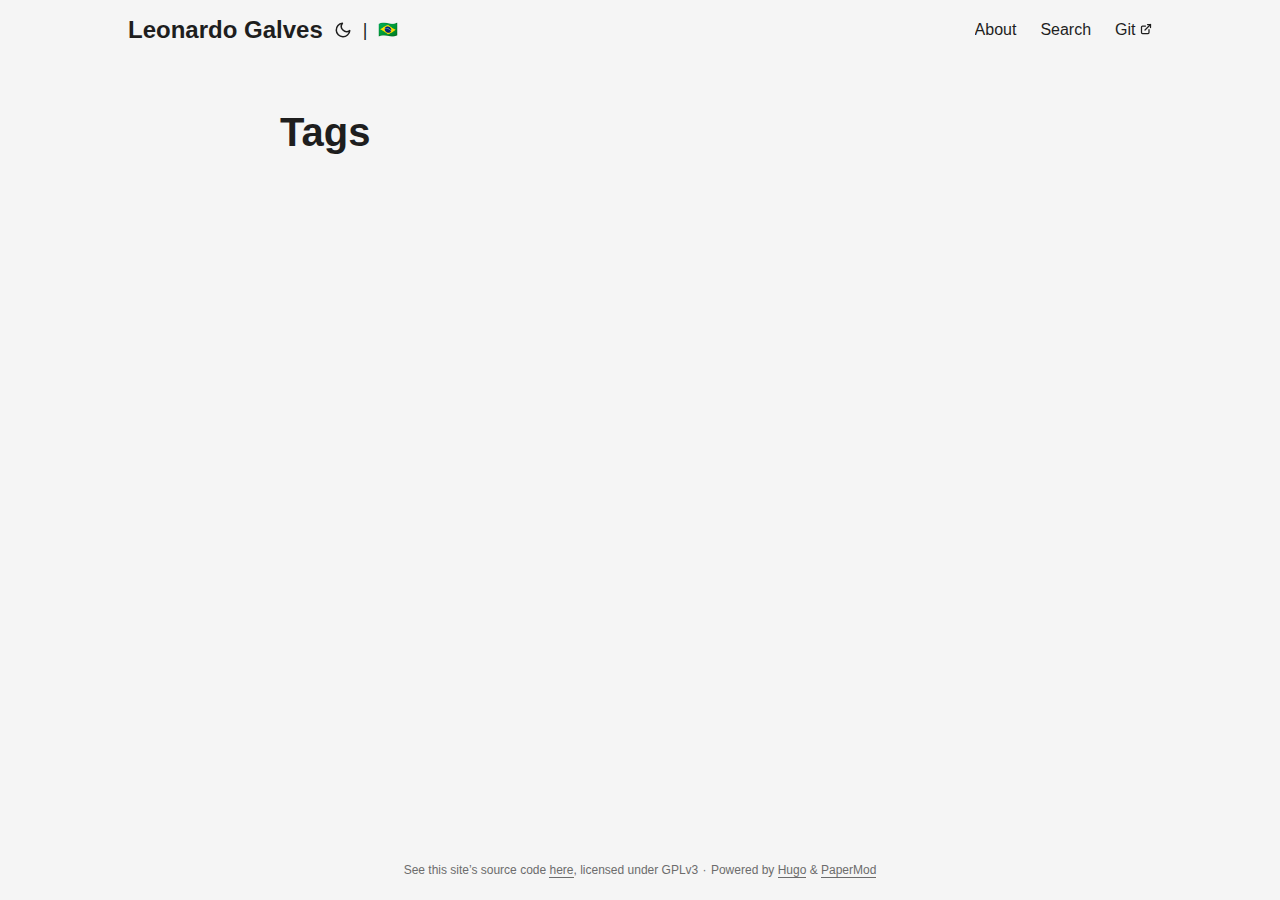
<file: en/tags/index.html>
<!doctype html><html lang=en dir=auto><head><meta charset=utf-8><meta http-equiv=X-UA-Compatible content="IE=edge"><meta name=viewport content="width=device-width,initial-scale=1,shrink-to-fit=no"><meta name=robots content="index, follow"><title>Tags | Leonardo Galves</title>
<meta name=keywords content><meta name=description content="Apenas um blog onde despejo coisas sobre tecnologia."><meta name=author content="Leonardo Galves"><link rel=canonical href=https://ls.galv.es/en/tags/><link crossorigin=anonymous href=/assets/css/stylesheet.59ee64de0dc3b861a63bb2731f1de158c8a52d2a8a23f02ca3676f0233af3aff.css integrity="sha256-We5k3g3DuGGmO7JzHx3hWMilLSqKI/Aso2dvAjOvOv8=" rel="preload stylesheet" as=style><link rel=icon href=https://ls.galv.es/favicon.ico><link rel=icon type=image/png sizes=16x16 href=https://ls.galv.es/favicon-16x16.png><link rel=icon type=image/png sizes=32x32 href=https://ls.galv.es/favicon-32x32.png><link rel=apple-touch-icon href=https://ls.galv.es/apple-touch-icon.png><link rel=mask-icon href=https://ls.galv.es/safari-pinned-tab.svg><meta name=theme-color content="#2e2e33"><meta name=msapplication-TileColor content="#2e2e33"><link rel=alternate type=application/rss+xml href=https://ls.galv.es/en/tags/index.xml><link rel=alternate hreflang=pt-br href=https://ls.galv.es/tags/><link rel=alternate hreflang=en href=https://ls.galv.es/en/tags/><noscript><style>#theme-toggle,.top-link{display:none}</style><style>@media(prefers-color-scheme:dark){:root{--theme:rgb(29, 30, 32);--entry:rgb(46, 46, 51);--primary:rgb(218, 218, 219);--secondary:rgb(155, 156, 157);--tertiary:rgb(65, 66, 68);--content:rgb(196, 196, 197);--code-block-bg:rgb(46, 46, 51);--code-bg:rgb(55, 56, 62);--border:rgb(51, 51, 51)}.list{background:var(--theme)}.list:not(.dark)::-webkit-scrollbar-track{background:0 0}.list:not(.dark)::-webkit-scrollbar-thumb{border-color:var(--theme)}}</style></noscript><script async src="https://www.googletagmanager.com/gtag/js?id=G-7JMY8BD3WH"></script><script>var dnt,doNotTrack=!1;if(!1&&(dnt=navigator.doNotTrack||window.doNotTrack||navigator.msDoNotTrack,doNotTrack=dnt=="1"||dnt=="yes"),!doNotTrack){window.dataLayer=window.dataLayer||[];function gtag(){dataLayer.push(arguments)}gtag("js",new Date),gtag("config","G-7JMY8BD3WH")}</script><meta property="og:url" content="https://ls.galv.es/en/tags/"><meta property="og:site_name" content="Leonardo Galves"><meta property="og:title" content="Tags"><meta property="og:description" content="Apenas um blog onde despejo coisas sobre tecnologia."><meta property="og:locale" content="en"><meta property="og:type" content="website"><meta name=twitter:card content="summary"><meta name=twitter:title content="Tags"><meta name=twitter:description content="Apenas um blog onde despejo coisas sobre tecnologia."></head><body class=list id=top><script>localStorage.getItem("pref-theme")==="dark"?document.body.classList.add("dark"):localStorage.getItem("pref-theme")==="light"?document.body.classList.remove("dark"):window.matchMedia("(prefers-color-scheme: dark)").matches&&document.body.classList.add("dark")</script><header class=header><nav class=nav><div class=logo><a href=https://ls.galv.es/en/ accesskey=h title="Leonardo Galves (Alt + H)">Leonardo Galves</a><div class=logo-switches><button id=theme-toggle accesskey=t title="(Alt + T)"><svg id="moon" width="24" height="18" viewBox="0 0 24 24" fill="none" stroke="currentcolor" stroke-width="2" stroke-linecap="round" stroke-linejoin="round"><path d="M21 12.79A9 9 0 1111.21 3 7 7 0 0021 12.79z"/></svg><svg id="sun" width="24" height="18" viewBox="0 0 24 24" fill="none" stroke="currentcolor" stroke-width="2" stroke-linecap="round" stroke-linejoin="round"><circle cx="12" cy="12" r="5"/><line x1="12" y1="1" x2="12" y2="3"/><line x1="12" y1="21" x2="12" y2="23"/><line x1="4.22" y1="4.22" x2="5.64" y2="5.64"/><line x1="18.36" y1="18.36" x2="19.78" y2="19.78"/><line x1="1" y1="12" x2="3" y2="12"/><line x1="21" y1="12" x2="23" y2="12"/><line x1="4.22" y1="19.78" x2="5.64" y2="18.36"/><line x1="18.36" y1="5.64" x2="19.78" y2="4.22"/></svg></button><ul class=lang-switch><li>|</li><li><a href=https://ls.galv.es/ title=Portuguese aria-label=:flag_br:>🇧🇷</a></li></ul></div></div><ul id=menu><li><a href=https://ls.galv.es/en/about/ title=About><span>About</span></a></li><li><a href=https://ls.galv.es/en/search/ title="Search (Alt + /)" accesskey=/><span>Search</span></a></li><li><a href=https://git.galv.es/ title=Git><span>Git</span>&nbsp;<svg fill="none" shape-rendering="geometricPrecision" stroke="currentcolor" stroke-linecap="round" stroke-linejoin="round" stroke-width="2.5" viewBox="0 0 24 24" height="12" width="12"><path d="M18 13v6a2 2 0 01-2 2H5a2 2 0 01-2-2V8a2 2 0 012-2h6"/><path d="M15 3h6v6"/><path d="M10 14 21 3"/></svg></a></li></ul></nav></header><main class=main><header class=page-header><h1>Tags</h1></header><ul class=terms-tags></ul></main><footer class=footer><span>See this site&rsquo;s source code <a href=https://github.com/lsgalves/ls.galv.es>here</a>, licensed under GPLv3</span> ·
<span>Powered by
<a href=https://gohugo.io/ rel="noopener noreferrer" target=_blank>Hugo</a> &
        <a href=https://github.com/adityatelange/hugo-PaperMod/ rel=noopener target=_blank>PaperMod</a></span></footer><a href=#top aria-label="go to top" title="Go to Top (Alt + G)" class=top-link id=top-link accesskey=g><svg viewBox="0 0 12 6" fill="currentcolor"><path d="M12 6H0l6-6z"/></svg>
</a><script>let menu=document.getElementById("menu");menu&&(menu.scrollLeft=localStorage.getItem("menu-scroll-position"),menu.onscroll=function(){localStorage.setItem("menu-scroll-position",menu.scrollLeft)}),document.querySelectorAll('a[href^="#"]').forEach(e=>{e.addEventListener("click",function(e){e.preventDefault();var t=this.getAttribute("href").substr(1);window.matchMedia("(prefers-reduced-motion: reduce)").matches?document.querySelector(`[id='${decodeURIComponent(t)}']`).scrollIntoView():document.querySelector(`[id='${decodeURIComponent(t)}']`).scrollIntoView({behavior:"smooth"}),t==="top"?history.replaceState(null,null," "):history.pushState(null,null,`#${t}`)})})</script><script>var mybutton=document.getElementById("top-link");window.onscroll=function(){document.body.scrollTop>800||document.documentElement.scrollTop>800?(mybutton.style.visibility="visible",mybutton.style.opacity="1"):(mybutton.style.visibility="hidden",mybutton.style.opacity="0")}</script><script>document.getElementById("theme-toggle").addEventListener("click",()=>{document.body.className.includes("dark")?(document.body.classList.remove("dark"),localStorage.setItem("pref-theme","light")):(document.body.classList.add("dark"),localStorage.setItem("pref-theme","dark"))})</script></body></html>
</file>
